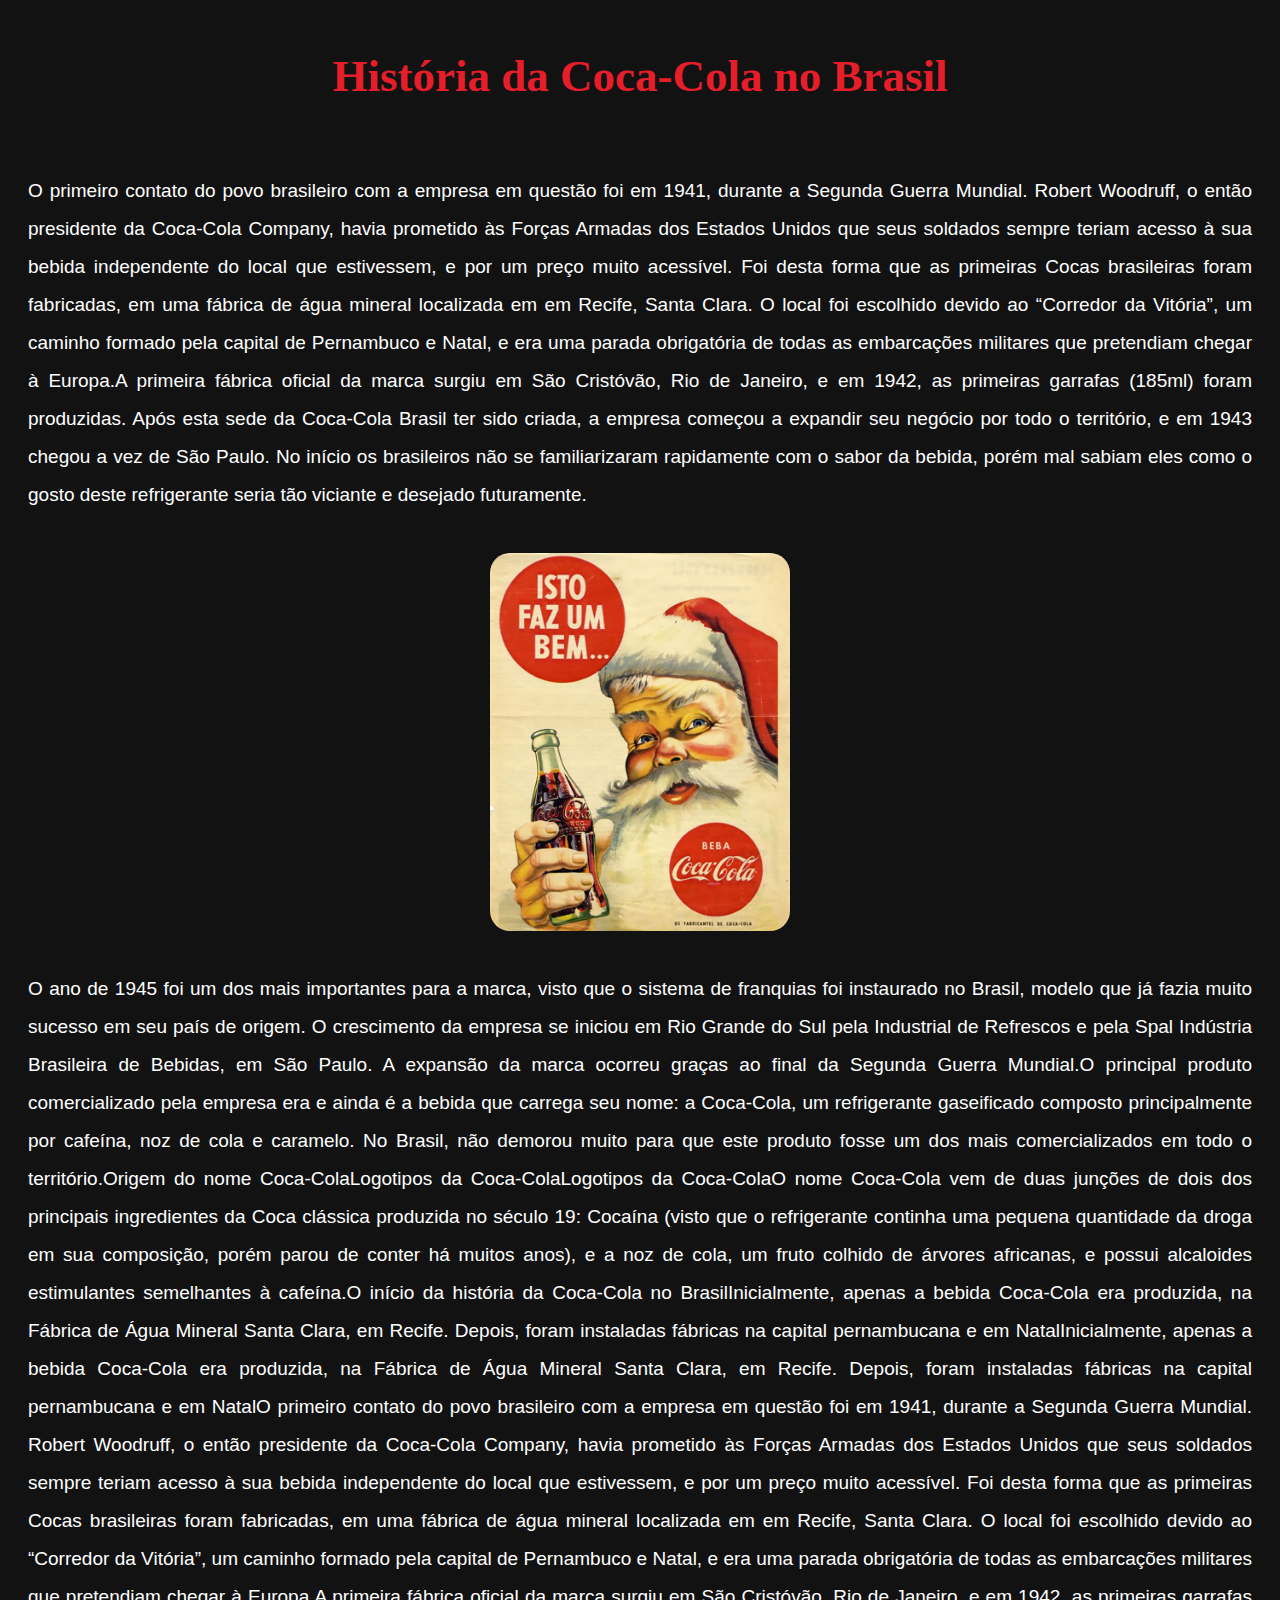
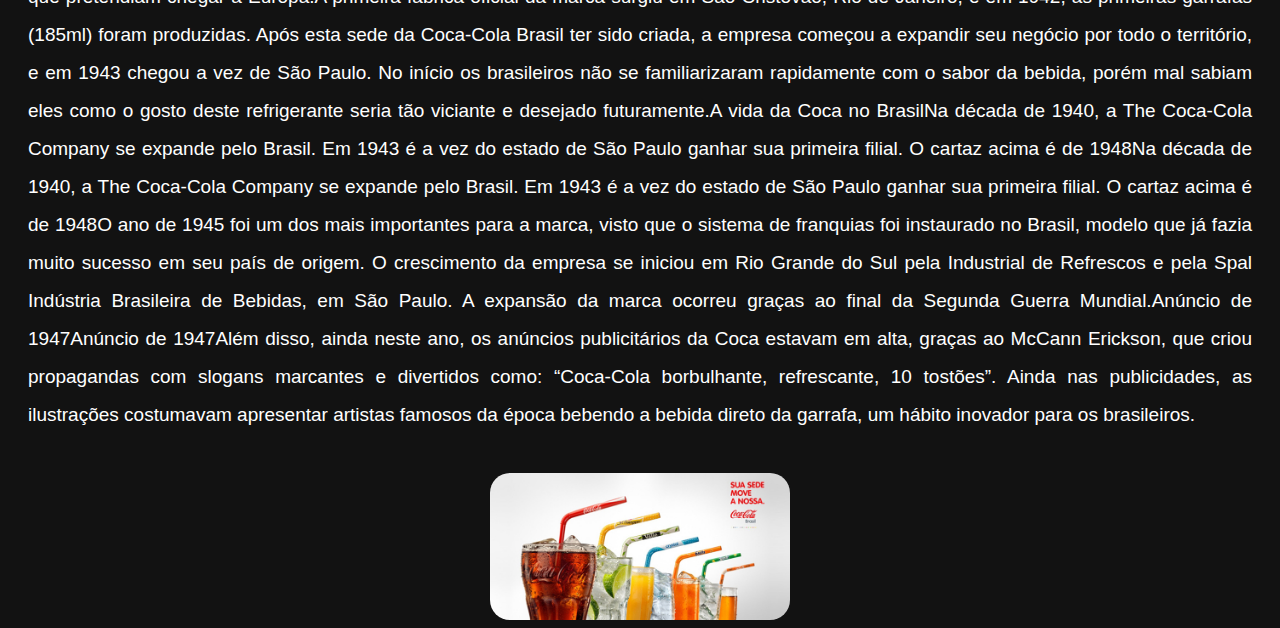
<file: brasa.html>
<!DOCTYPE html>
<html lang="pt-BR">
<head>
    <meta charset="UTF-8">
    <meta http-equiv="X-UA-Compatible" content="IE=edge">
    <meta name="viewport" content="width=device-width, initial-scale=1.0">
    <title>Coca-Cola no Brasil</title>
    <link rel="stylesheet" href="brasa.css">
</head>
<body>
    <h1>História da Coca-Cola no Brasil</h1>
   <p>O primeiro contato do povo brasileiro com a empresa em questão foi em 1941, durante a Segunda Guerra Mundial. Robert Woodruff, o então presidente da Coca-Cola Company, havia prometido às Forças Armadas dos Estados Unidos que seus soldados sempre teriam acesso à sua bebida independente do local que estivessem, e por um preço muito acessível. Foi desta forma que as primeiras Cocas brasileiras foram fabricadas, em uma fábrica de água mineral localizada em em Recife, Santa Clara. O local foi escolhido devido ao “Corredor da Vitória”, um caminho formado pela capital de Pernambuco e Natal, e era uma parada obrigatória de todas as embarcações militares que pretendiam chegar à Europa.A primeira fábrica oficial da marca surgiu em São Cristóvão, Rio de Janeiro, e em 1942, as primeiras garrafas (185ml) foram produzidas. Após esta sede da Coca-Cola Brasil ter sido criada, a empresa começou a expandir seu negócio por todo o território, e em 1943 chegou a vez de São Paulo. No início os brasileiros não se familiarizaram rapidamente com o sabor da bebida, porém mal sabiam eles como o gosto deste refrigerante seria tão viciante e desejado futuramente. </p>
  <img class=" img" src = "imagens/brasil-1.jpg" alt="">
   <p>O ano de 1945 foi um dos mais importantes para a marca, visto que o sistema de franquias foi instaurado no Brasil, modelo que já fazia muito sucesso em seu país de origem. O crescimento da empresa se iniciou em Rio Grande do Sul pela Industrial de Refrescos e pela Spal Indústria Brasileira de Bebidas, em São Paulo. A expansão da marca ocorreu graças ao final da Segunda Guerra Mundial.O principal produto comercializado pela empresa era e ainda é a bebida que carrega seu nome: a Coca-Cola, um refrigerante gaseificado composto principalmente por cafeína, noz de cola e caramelo. No Brasil, não demorou muito para que este produto fosse um dos mais comercializados em todo o território.Origem do nome Coca-ColaLogotipos da Coca-ColaLogotipos da Coca-ColaO nome Coca-Cola vem de duas junções de dois dos principais ingredientes da Coca clássica produzida no século 19: Cocaína (visto que o refrigerante continha uma pequena quantidade da droga em sua composição, porém parou de conter há muitos anos), e a noz de cola, um fruto colhido de árvores africanas, e possui alcaloides estimulantes semelhantes à cafeína.O início da história da Coca-Cola no BrasilInicialmente, apenas a bebida Coca-Cola era produzida, na Fábrica de Água Mineral Santa Clara, em Recife. Depois, foram instaladas fábricas na capital pernambucana e em NatalInicialmente, apenas a bebida Coca-Cola era produzida, na Fábrica de Água Mineral Santa Clara, em Recife. Depois, foram instaladas fábricas na capital pernambucana e em NatalO primeiro contato do povo brasileiro com a empresa em questão foi em 1941, durante a Segunda Guerra Mundial. Robert Woodruff, o então presidente da Coca-Cola Company, havia prometido às Forças Armadas dos Estados Unidos que seus soldados sempre teriam acesso à sua bebida independente do local que estivessem, e por um preço muito acessível. Foi desta forma que as primeiras Cocas brasileiras foram fabricadas, em uma fábrica de água mineral localizada em em Recife, Santa Clara. O local foi escolhido devido ao “Corredor da Vitória”, um caminho formado pela capital de Pernambuco e Natal, e era uma parada obrigatória de todas as embarcações militares que pretendiam chegar à Europa.A primeira fábrica oficial da marca surgiu em São Cristóvão, Rio de Janeiro, e em 1942, as primeiras garrafas (185ml) foram produzidas. Após esta sede da Coca-Cola Brasil ter sido criada, a empresa começou a expandir seu negócio por todo o território, e em 1943 chegou a vez de São Paulo. No início os brasileiros não se familiarizaram rapidamente com o sabor da bebida, porém mal sabiam eles como o gosto deste refrigerante seria tão viciante e desejado futuramente.A vida da Coca no BrasilNa década de 1940, a The Coca-Cola Company se expande pelo Brasil. Em 1943 é a vez do estado de São Paulo ganhar sua primeira filial. O cartaz acima é de 1948Na década de 1940, a The Coca-Cola Company se expande pelo Brasil. Em 1943 é a vez do estado de São Paulo ganhar sua primeira filial. O cartaz acima é de 1948O ano de 1945 foi um dos mais importantes para a marca, visto que o sistema de franquias foi instaurado no Brasil, modelo que já fazia muito sucesso em seu país de origem. O crescimento da empresa se iniciou em Rio Grande do Sul pela Industrial de Refrescos e pela Spal Indústria Brasileira de Bebidas, em São Paulo. A expansão da marca ocorreu graças ao final da Segunda Guerra Mundial.Anúncio de 1947Anúncio de 1947Além disso, ainda neste ano, os anúncios publicitários da Coca estavam em alta, graças ao McCann Erickson, que criou propagandas com slogans marcantes e divertidos como: “Coca-Cola borbulhante, refrescante, 10 tostões”. Ainda nas publicidades, as ilustrações costumavam apresentar artistas famosos da época bebendo a bebida direto da garrafa, um hábito inovador para os brasileiros. </p>
   <img class="img-2" src="imagens/brasil-2.jpg" alt="">
</body>
</html>
</file>
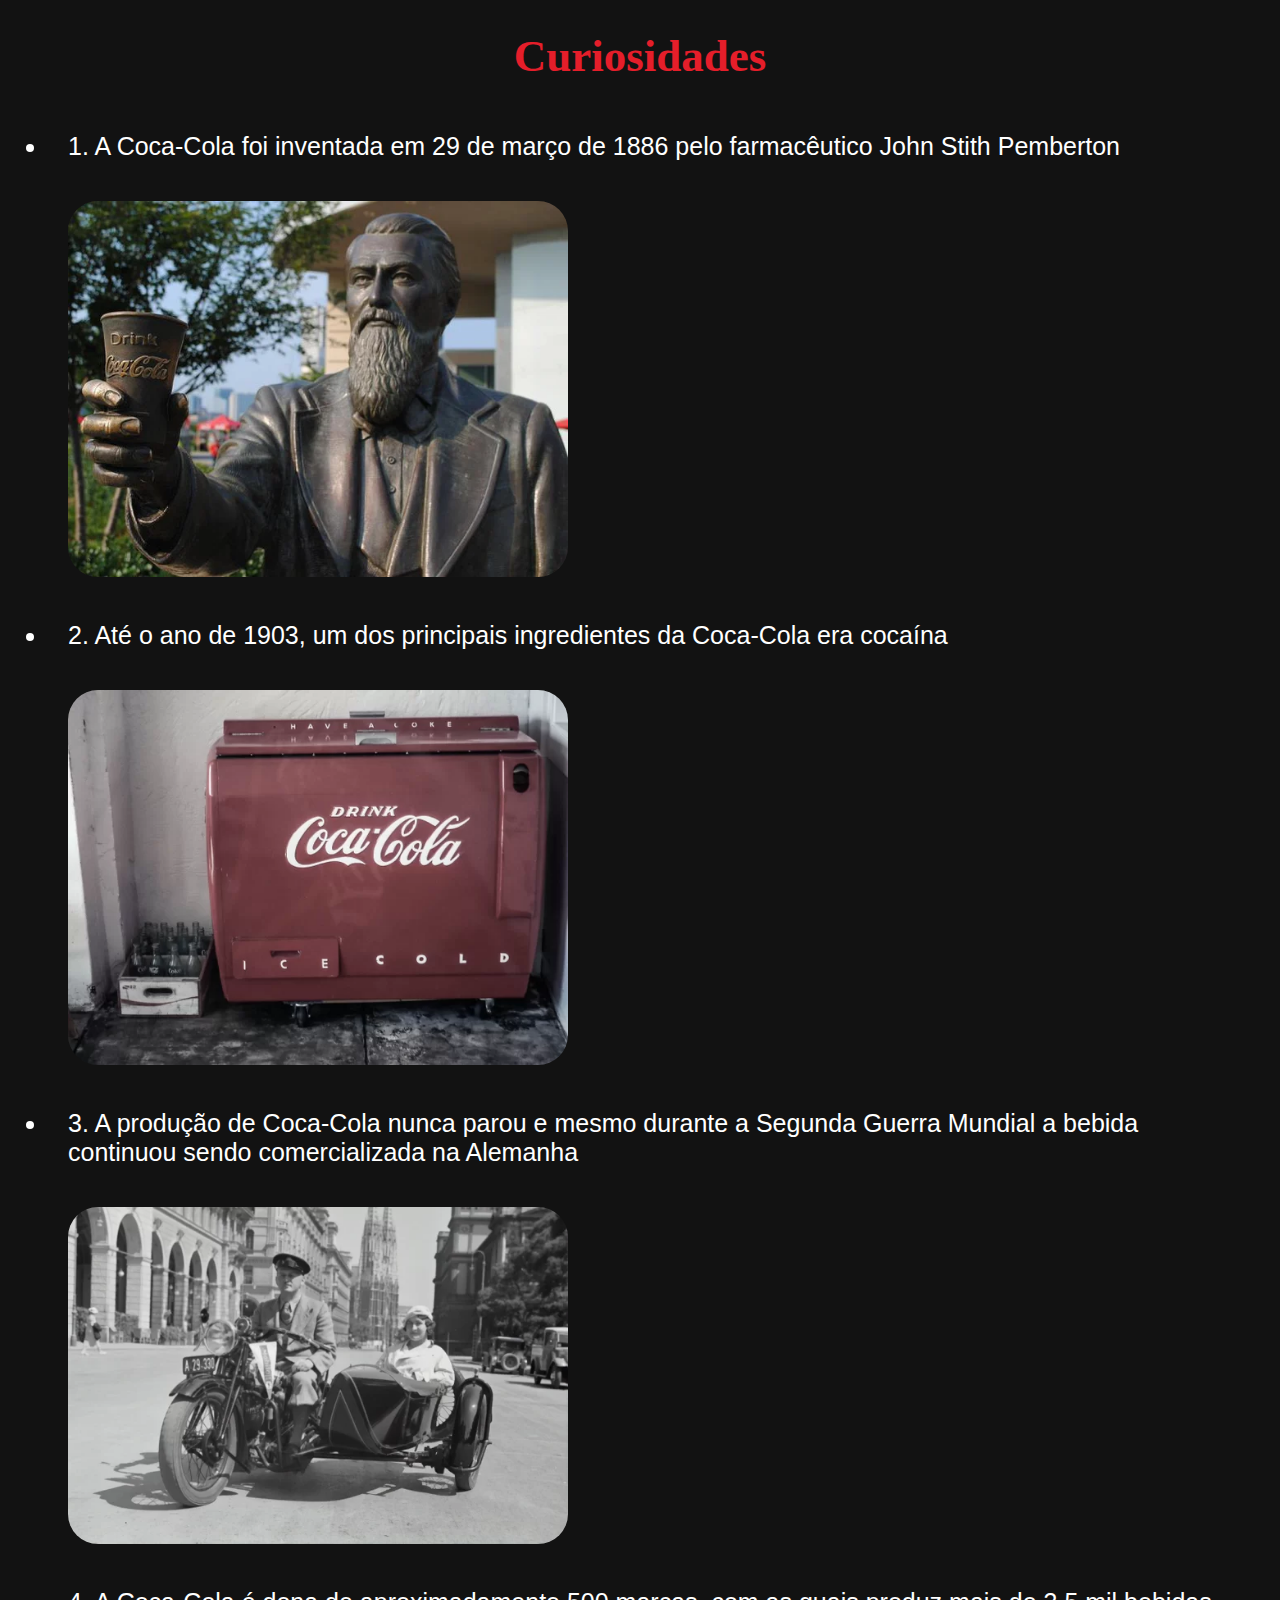
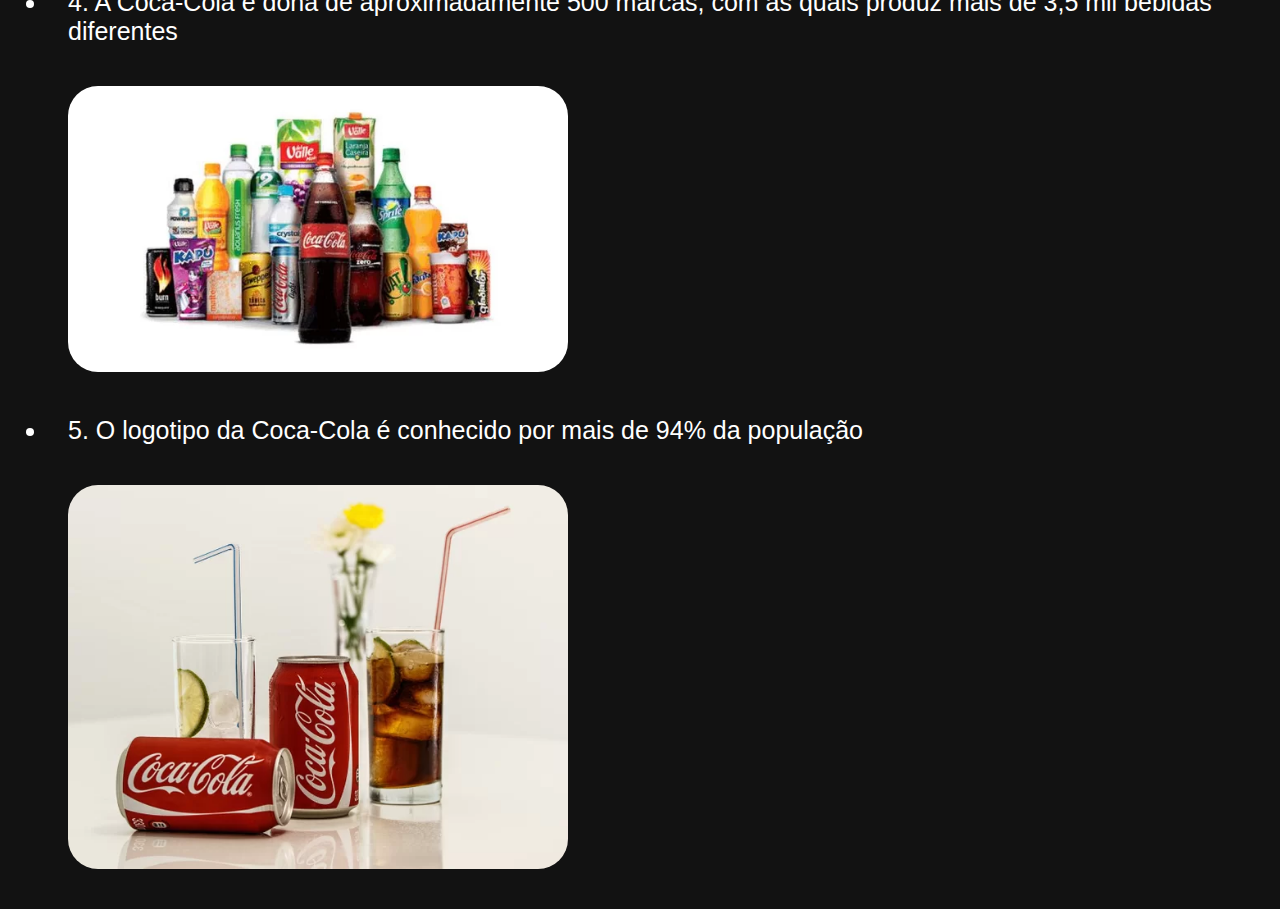
<file: curiosidades.html>
<!DOCTYPE html>
<html lang="pt-BR">
<head>
    <meta charset="UTF-8">
    <meta http-equiv="X-UA-Compatible" content="IE=edge">
    <meta name="viewport" content="width=device-width, initial-scale=1.0">
    <title>Curiosidades</title>
    <link rel="stylesheet" href="curio.css">
</head>
<body>
    <div>
        <h1>Curiosidades</h1>
        <ul>
            <li>1. A Coca-Cola foi inventada em 29 de março de 1886 pelo farmacêutico John Stith Pemberton
            </li>
            <img src="imagens/curio-1.webp" alt="">
            <li>2. Até o ano de 1903, um dos principais ingredientes da Coca-Cola era cocaína </li>
            <img src="imagens/curio-2.webp" alt="">
            <li>3. A produção de Coca-Cola nunca parou e mesmo durante a Segunda Guerra Mundial a bebida continuou sendo comercializada na Alemanha  </li>
            <img src="imagens/curio-3.webp" alt="">
            <li> 4. A Coca-Cola é dona de aproximadamente 500 marcas, com as quais produz mais de 3,5 mil bebidas diferentes</li>
            <img src="imagens/curio-4.webp" alt="">
            <li> 5. O logotipo da Coca-Cola é conhecido por mais de 94% da população</li>
            <img src="imagens/curio-5.webp" alt="">
        </ul>
    </div>
</body>
</html>
</file>
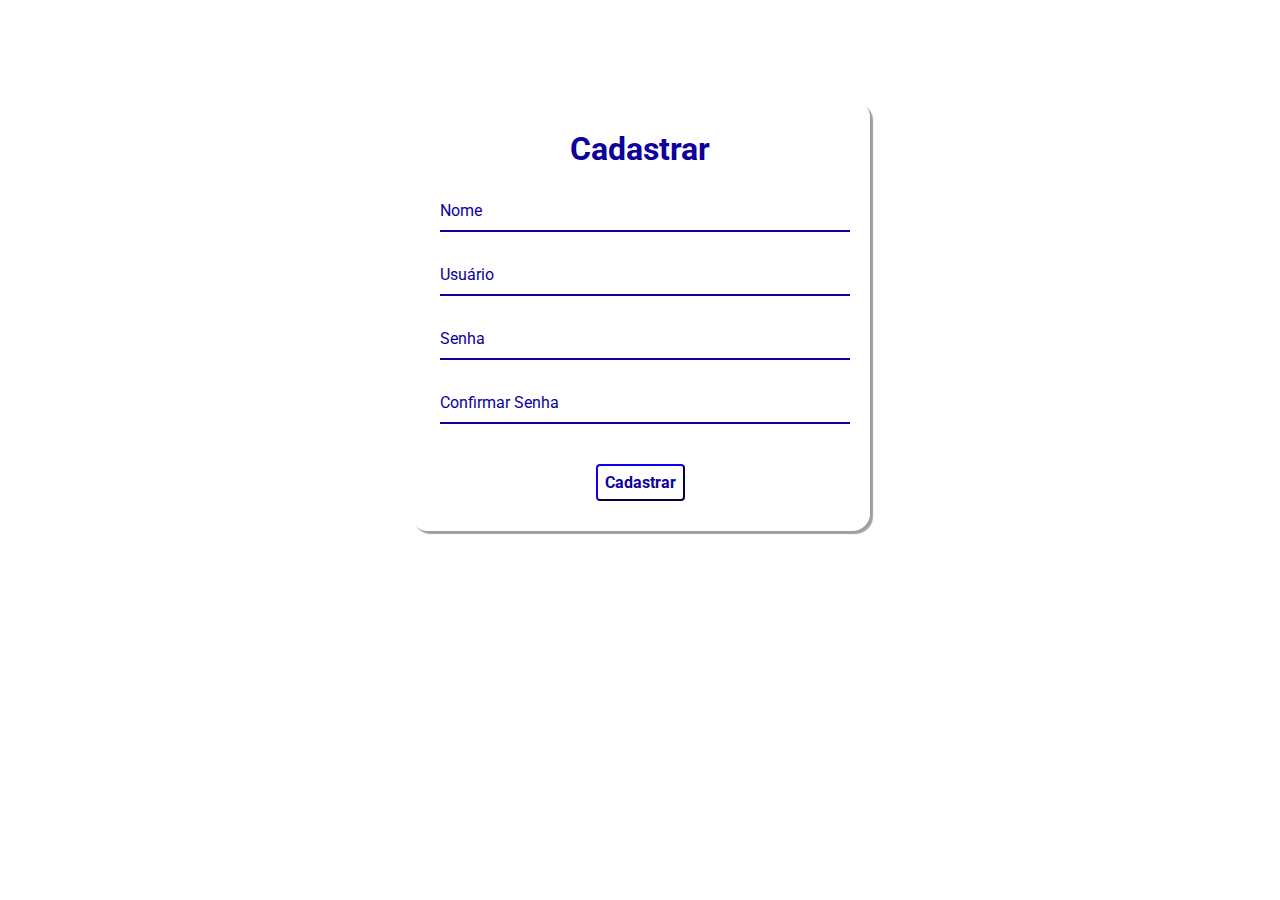
<file: franquia.html>
<!DOCTYPE html>
<html lang="pt-br">
<head>
    <meta charset="UTF-8">
    <meta http-equiv="X-UA-Compatible" content="IE=edge">
    <meta name="viewport" content="width=device-width, initial-scale=1.0">
    <link rel="stylesheet" href="franquia.css">
    <script defer src="scrpit.js"></script>
    <title>Franquia</title>
</head>
<body>
    <div class='container'>
        <div class='card'>
          <h1> Cadastrar </h1>
          
          <div id='msgError'></div>
          <div id='msgSuccess'></div>
          
                  <div class="label-float">
                     <input type="text" id="nome" placeholder=" " required>
                     <label id="labelNome" for="nome">Nome</label>
                  </div>
      
                  <div class="label-float">
                     <input type="text" id="usuario" placeholder=" " required>
                     <label id="labelUsuario" for="usuario">Usuário</label>
                  </div>
                  
                  <div class="label-float">
                     <input type="password" id="senha" placeholder=" " required>
                     <label id="labelSenha" for="senha">Senha</label>
                     <i id="verSenha" class="fa fa-eye" aria-hidden="true"></i>
                     
                  </div>
      
                  <div class="label-float">
                     <input type="password" id="confirmSenha" placeholder=" " required>
                     <label id="labelConfirmSenha" for="confirmSenha">Confirmar Senha</label>
                     <i id="verConfirmSenha" class="fa fa-eye" aria-hidden="true"></i>
                  </div>
                  
                  <div class='justify-center'>
                     <button onclick='cadastrar()'>Cadastrar</button>
                  </div>
      
          
        </div>
        </div>
</body>
</html>
</file>
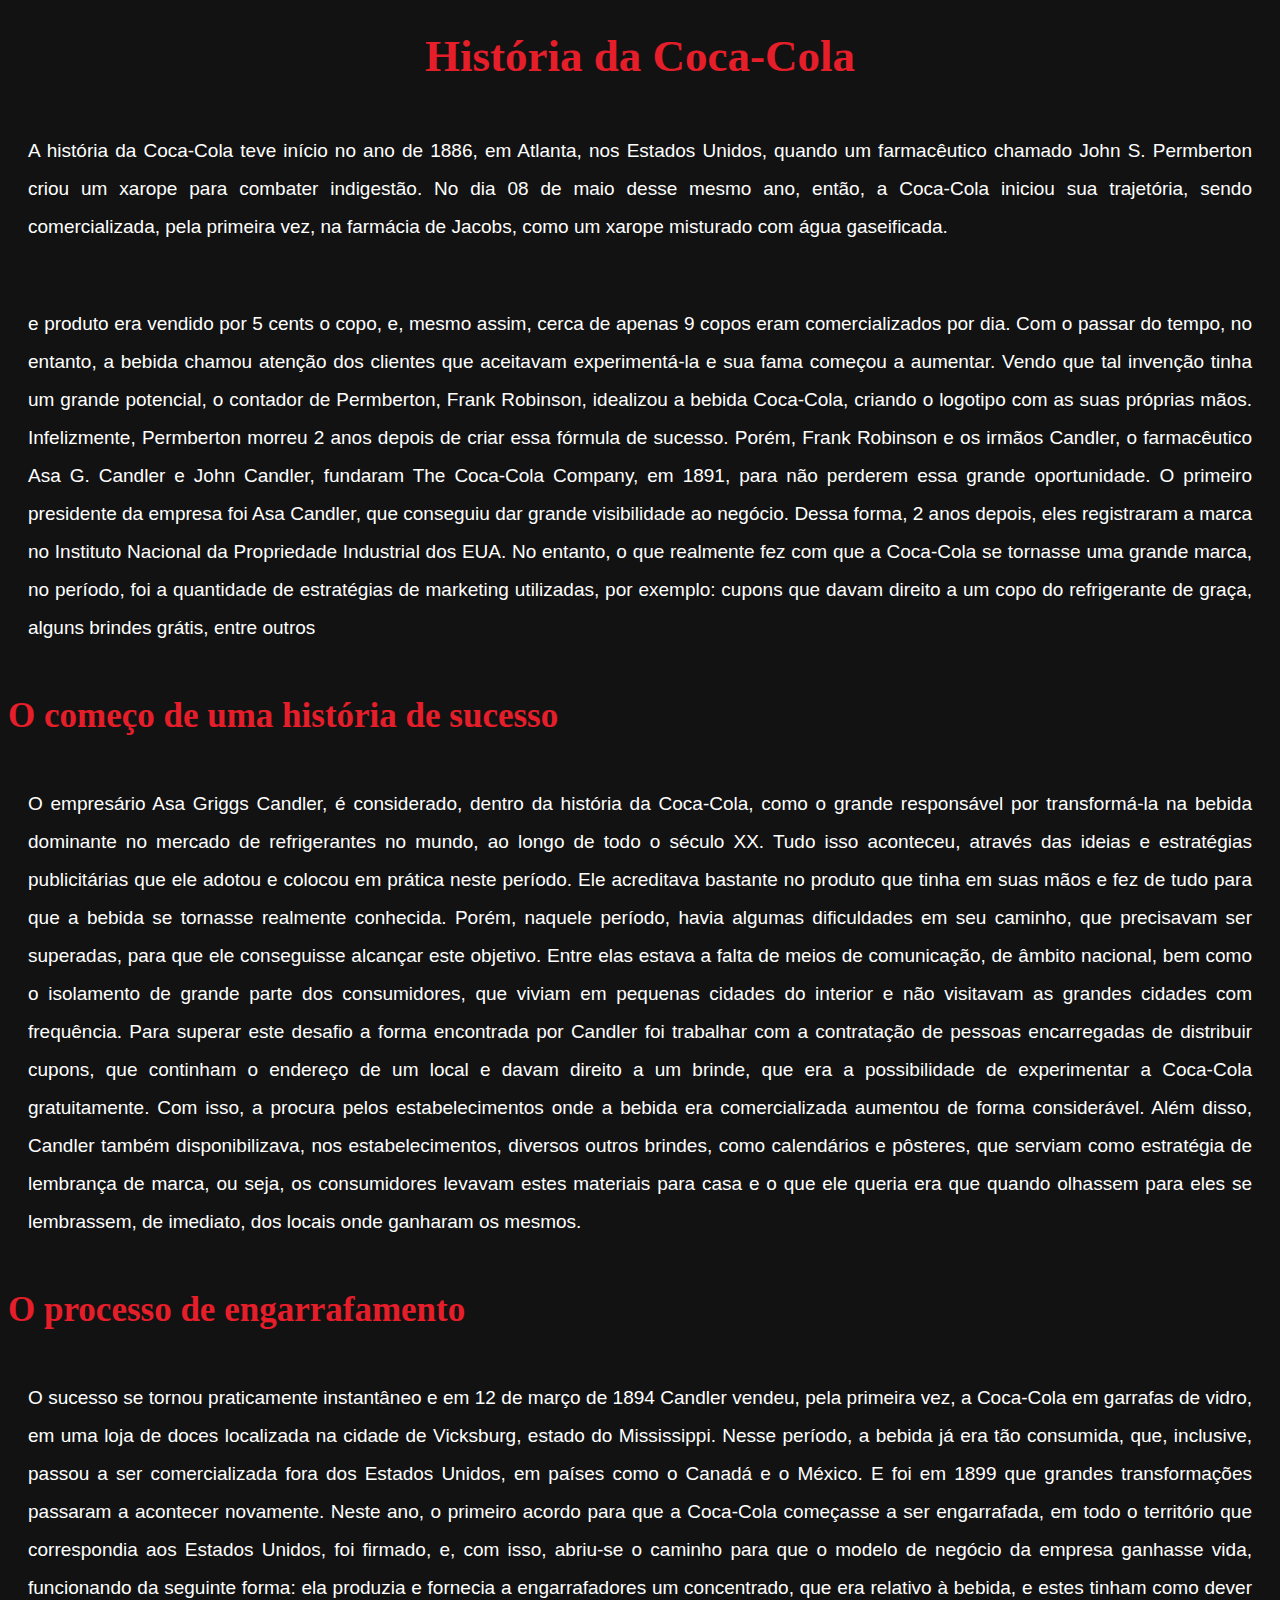
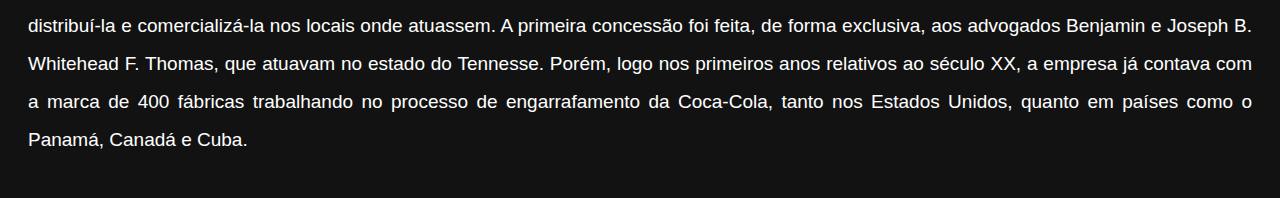
<file: home.html>
<!DOCTYPE html>
<html lang="pt-BR">
<head>
    <meta charset="UTF-8">
    <meta http-equiv="X-UA-Compatible" content="IE=edge">
    <meta name="viewport" content="width=device-width, initial-scale=1.0">
    <title>Ínicio</title>
    <link rel="stylesheet" href="home.css">
</head>
<body>
    <div class="home">
        <h1>História da Coca-Cola</h1>
        <p>A história da Coca-Cola teve início no ano de 1886, em Atlanta, nos Estados Unidos, quando um farmacêutico chamado John S. Permberton criou um xarope para combater indigestão.

            No dia 08 de maio desse mesmo ano, então, a Coca-Cola iniciou sua trajetória, sendo comercializada, pela primeira vez, na farmácia de Jacobs, como um xarope misturado com água gaseificada.</p>
            <p>e produto era vendido por 5 cents o copo, e, mesmo assim, cerca de apenas 9 copos eram comercializados por dia. Com o passar do tempo, no entanto, a bebida chamou atenção dos clientes que aceitavam experimentá-la e sua fama começou a aumentar.

                Vendo que tal invenção tinha um grande potencial, o contador de Permberton, Frank Robinson, idealizou a bebida Coca-Cola, criando o logotipo com as suas próprias mãos. Infelizmente, Permberton morreu 2 anos depois de criar essa fórmula de sucesso.
                
                Porém, Frank Robinson e os irmãos Candler, o farmacêutico Asa G. Candler e John Candler, fundaram The Coca-Cola Company, em 1891, para não perderem essa grande oportunidade.
                
                O primeiro presidente da empresa foi Asa Candler, que conseguiu dar grande visibilidade ao negócio. Dessa forma, 2 anos depois, eles registraram a marca no Instituto Nacional da Propriedade Industrial dos EUA.
                
                No entanto, o que realmente fez com que a Coca-Cola se tornasse uma grande marca, no período, foi a quantidade de estratégias de marketing utilizadas, por exemplo: cupons que davam direito a um copo do refrigerante de graça, alguns brindes grátis, entre outros</p>

                <h2>O começo de uma história de sucesso</h2>

                <p>O empresário Asa Griggs Candler, é considerado, dentro da história da Coca-Cola, como o grande responsável por transformá-la na bebida dominante no mercado de refrigerantes no mundo, ao longo de todo o século XX. Tudo isso aconteceu, através das ideias e estratégias publicitárias que ele adotou e colocou em prática neste período.

                    Ele acreditava bastante no produto que tinha em suas mãos e fez de tudo para que a bebida se tornasse realmente conhecida. Porém, naquele período, havia algumas dificuldades em seu caminho, que precisavam ser superadas, para que ele conseguisse alcançar este objetivo. Entre elas estava a falta de meios de comunicação, de âmbito nacional, bem como o isolamento de grande parte dos consumidores, que viviam em pequenas cidades do interior e não visitavam as grandes cidades com frequência.
                    
                    Para superar este desafio a forma encontrada por Candler foi trabalhar com a contratação de pessoas encarregadas de distribuir cupons, que continham o endereço de um local e davam direito a um brinde, que era a possibilidade de experimentar a Coca-Cola gratuitamente. Com isso, a procura pelos estabelecimentos onde a bebida era comercializada aumentou de forma considerável.
                    
                    Além disso, Candler também disponibilizava, nos estabelecimentos, diversos outros brindes, como calendários e pôsteres, que serviam como estratégia de lembrança de marca, ou seja, os consumidores levavam estes materiais para casa e o que ele queria era que quando olhassem para eles se lembrassem, de imediato, dos locais onde ganharam os mesmos.</p>

                    <h2>O processo de engarrafamento</h2>

                    <p>O sucesso se tornou praticamente instantâneo e em 12 de março de 1894 Candler vendeu, pela primeira vez, a Coca-Cola em garrafas de vidro, em uma loja de doces localizada na cidade de Vicksburg, estado do Mississippi. Nesse período, a bebida já era tão consumida, que, inclusive, passou a ser comercializada fora dos Estados Unidos, em países como o Canadá e o México.

                        E foi em 1899 que grandes transformações passaram a acontecer novamente. Neste ano, o primeiro acordo para que a Coca-Cola começasse a ser engarrafada, em todo o território que correspondia aos Estados Unidos, foi firmado, e, com isso, abriu-se o caminho para que o modelo de negócio da empresa ganhasse vida, funcionando da seguinte forma: ela produzia e fornecia a engarrafadores um concentrado, que era relativo à bebida, e estes tinham como dever distribuí-la e comercializá-la nos locais onde atuassem.
                        
                        A primeira concessão foi feita, de forma exclusiva, aos advogados Benjamin e Joseph B. Whitehead F. Thomas, que atuavam no estado do Tennesse. Porém, logo nos primeiros anos relativos ao século XX, a empresa já contava com a marca de 400 fábricas trabalhando no processo de engarrafamento da Coca-Cola, tanto nos Estados Unidos, quanto em países como o Panamá, Canadá e Cuba.</p>
                
    </div>
</body>
</html>
</file>
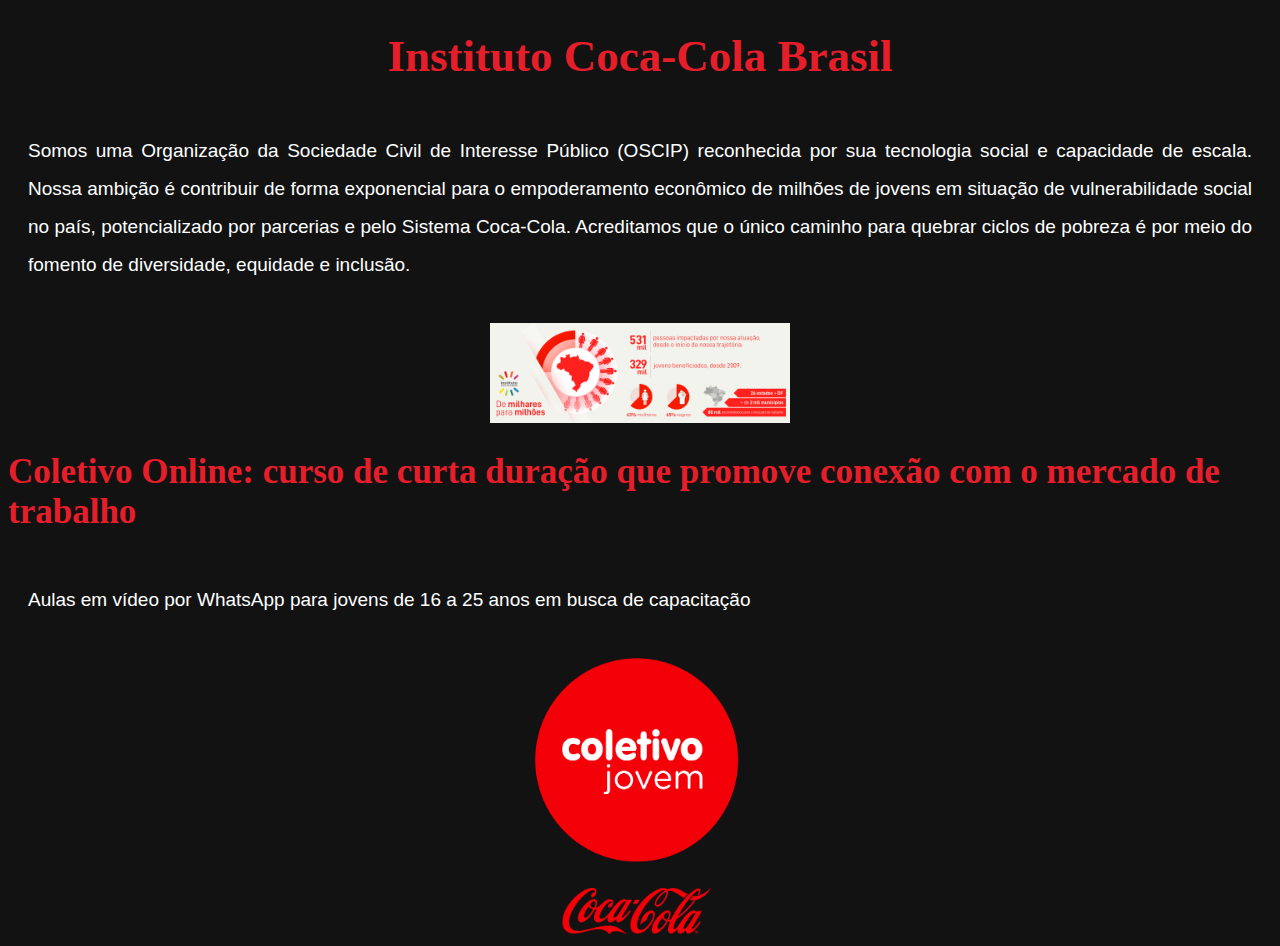
<file: inst.html>
<!DOCTYPE html>
<html lang="pt-BR">
<head>
    <meta charset="UTF-8">
    <meta http-equiv="X-UA-Compatible" content="IE=edge">
    <meta name="viewport" content="width=device-width, initial-scale=1.0">
    <title>Instituto</title>
    <link rel="stylesheet" href="inst.css">
</head>
<body>
    <h1>Instituto Coca-Cola Brasil</h1>
    <p>Somos uma Organização da Sociedade Civil de Interesse Público (OSCIP) reconhecida por sua tecnologia social e capacidade de escala. Nossa ambição é contribuir de forma exponencial para o empoderamento econômico de milhões de jovens em situação de vulnerabilidade social no país, potencializado por parcerias e pelo Sistema Coca-Cola. Acreditamos que o único caminho para quebrar ciclos de pobreza é por meio do fomento de diversidade, equidade e inclusão.</p>
    <img class="img" src="imagens/inst-1.png" alt="">
    <h2>Coletivo Online: curso de curta duração que promove conexão com o mercado de trabalho </h2>
    <p>Aulas em vídeo por WhatsApp para jovens de 16 a 25 anos em busca de capacitação</p>
   <img class="img-2" src="imagens/inst-2.png" alt="">

</body>
</html>
</file>
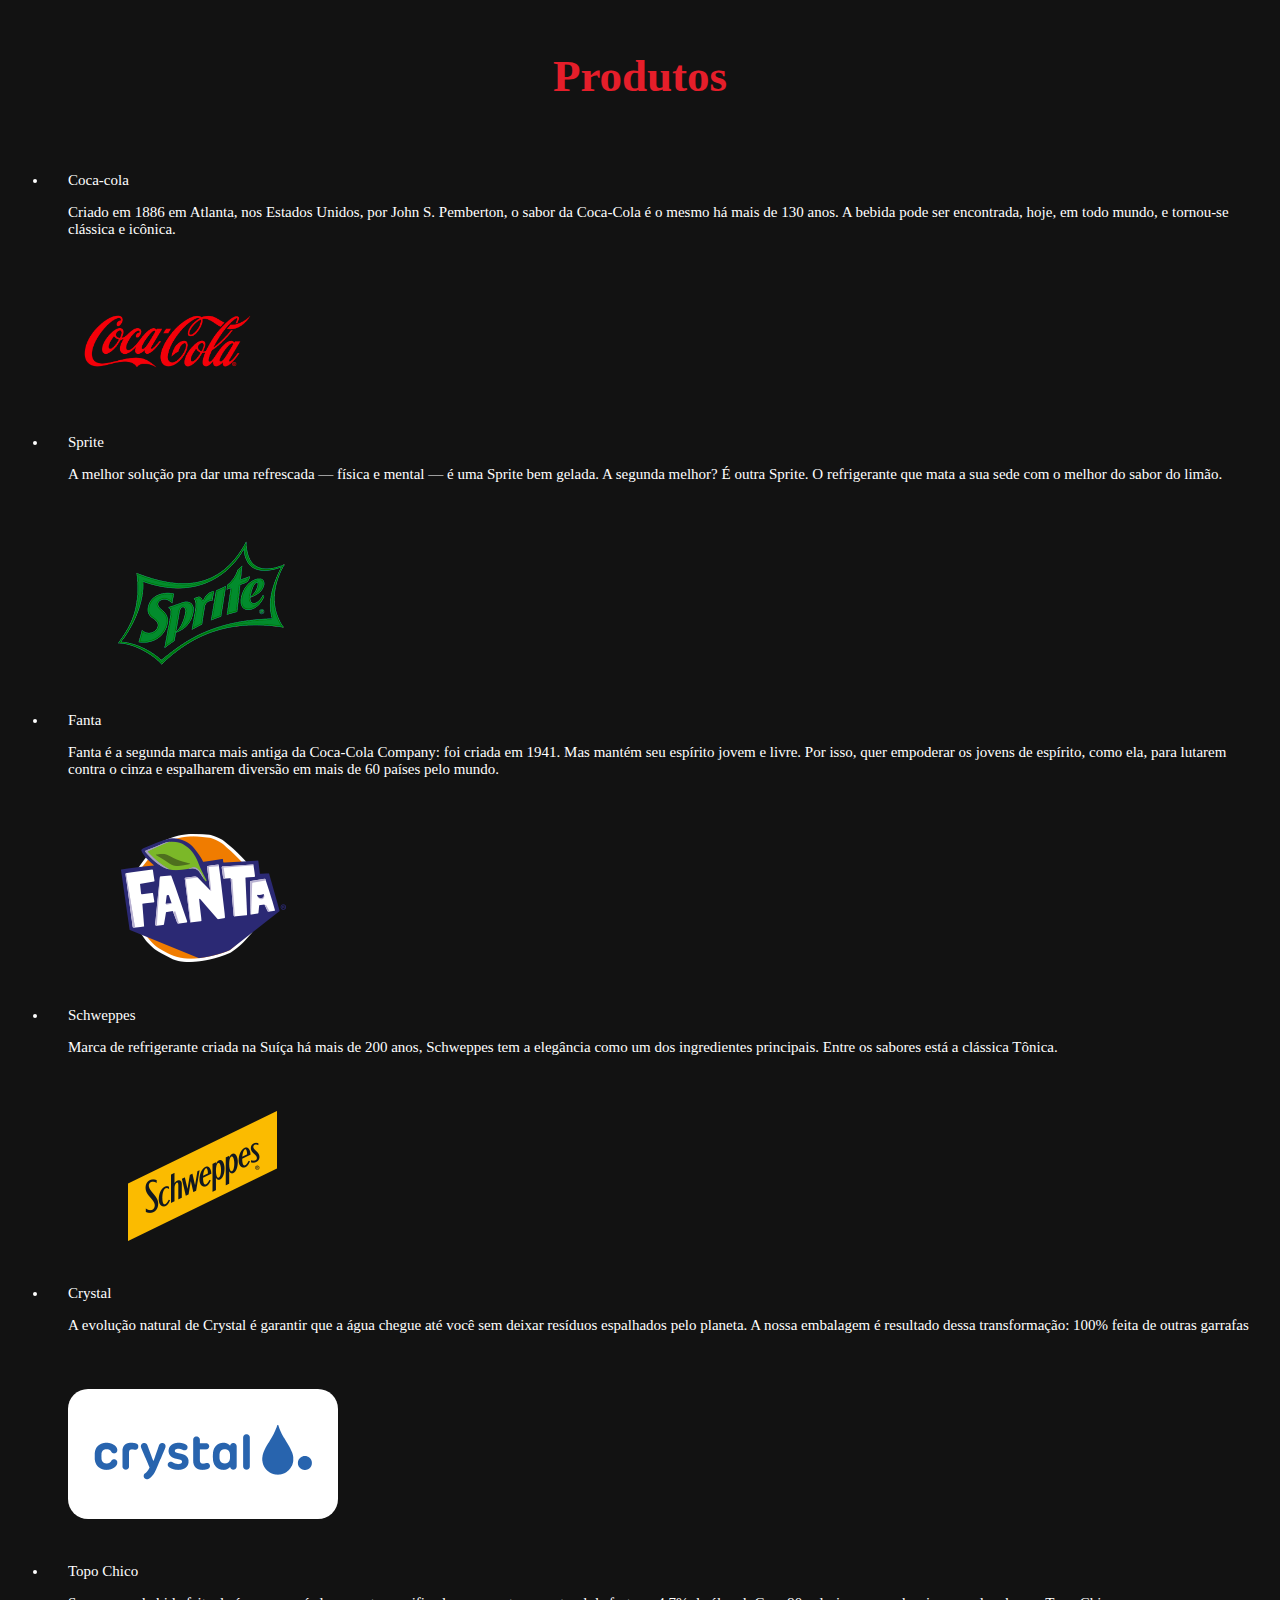
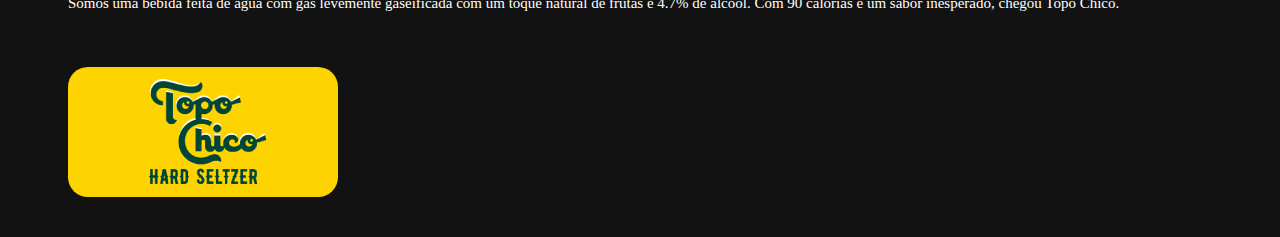
<file: produtos.html>
<!DOCTYPE html>
<html lang="pt-BR">
<head>
    <meta charset="UTF-8">
    <meta http-equiv="X-UA-Compatible" content="IE=edge">
    <meta name="viewport" content="width=device-width, initial-scale=1.0">
    <title>Produtos</title>
    <link rel="stylesheet" href="produtos.css">
</head>
<body>
    <h1>Produtos</h1>
    <ul>
        <li>Coca-cola
            <p>Criado em 1886 em Atlanta, nos Estados Unidos, por John S. Pemberton, o sabor da Coca-Cola é o mesmo há mais de 130 anos. A bebida pode ser encontrada, hoje, em todo mundo, e tornou-se clássica e icônica.</p>
        </li>
        <img src="imagens/produto-1.png" alt="" class="coca">
        <li>Sprite <p>
            A melhor solução pra dar uma refrescada — física e mental — é uma Sprite bem gelada. A segunda melhor? É outra Sprite. O refrigerante que mata a sua sede com o melhor do sabor do limão.
        </p></li>
        <img src="imagens/sprit-2.png" alt="">
        <li>Fanta <p>
            Fanta é a segunda marca mais antiga da Coca-Cola Company: foi criada em 1941. Mas mantém seu espírito jovem e livre. Por isso, quer empoderar os jovens de espírito, como ela, para lutarem contra o cinza e espalharem diversão em mais de 60 países pelo mundo.
        </p></li>
        <img src="imagens/fanta-3.png" alt="">
        <li>Schweppes <p>
            Marca de refrigerante criada na Suíça há mais de 200 anos, Schweppes tem a elegância como um dos ingredientes principais. Entre os sabores está a clássica Tônica.
        </p></li>
        <img src="imagens/schweppes-3.png" alt="">
        <li>Crystal <p>
            A evolução natural de Crystal é garantir que a água chegue até você sem deixar resíduos espalhados pelo planeta. A nossa embalagem é resultado dessa transformação: 100% feita de outras garrafas
        </p></li>
        <img src="imagens/crystal-4.png" alt="">
        <li>Topo Chico <p>
            Somos uma bebida feita de água com gás levemente gaseificada com um toque natural de frutas e 4.7% de álcool. Com 90 calorias e um sabor inesperado, chegou Topo Chico.
        </p></li>
        <img src="imagens/Topo chico-5.png" alt="">
    </ul>
</body>
</html>
</file>
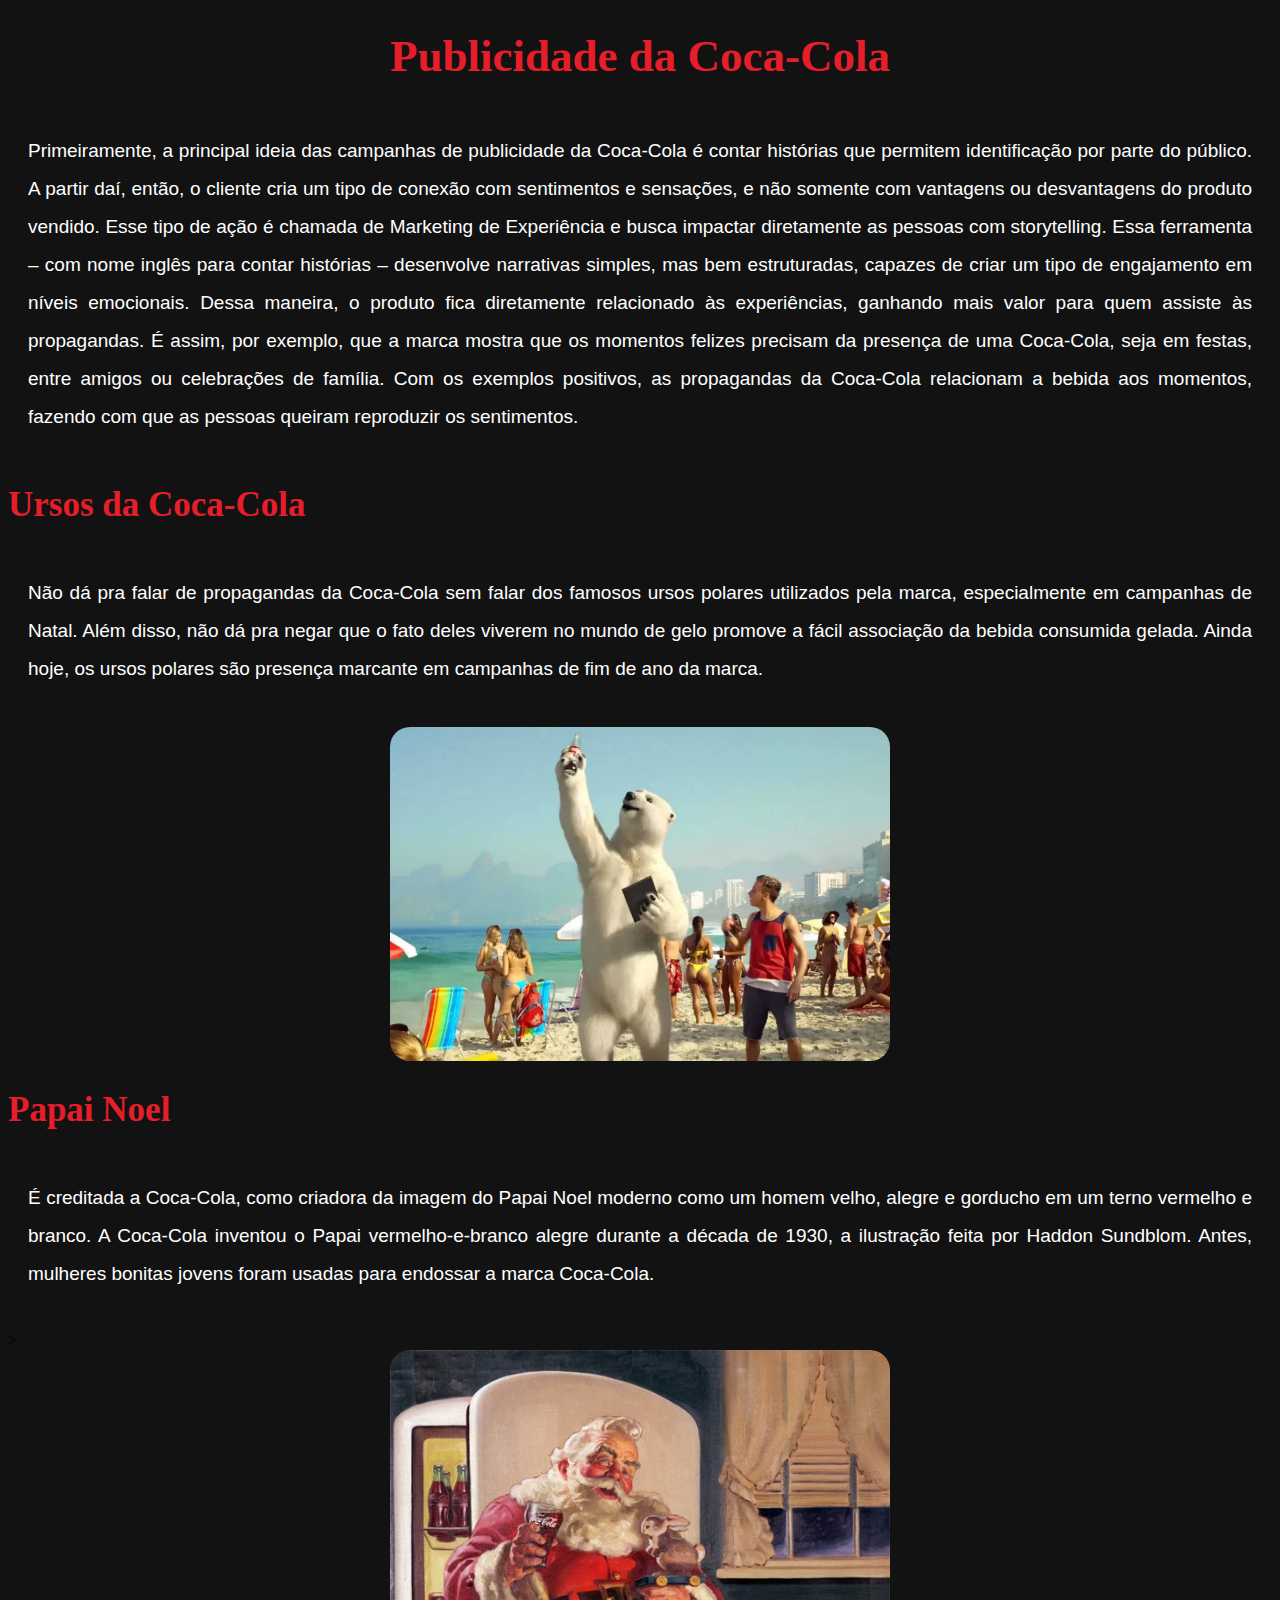
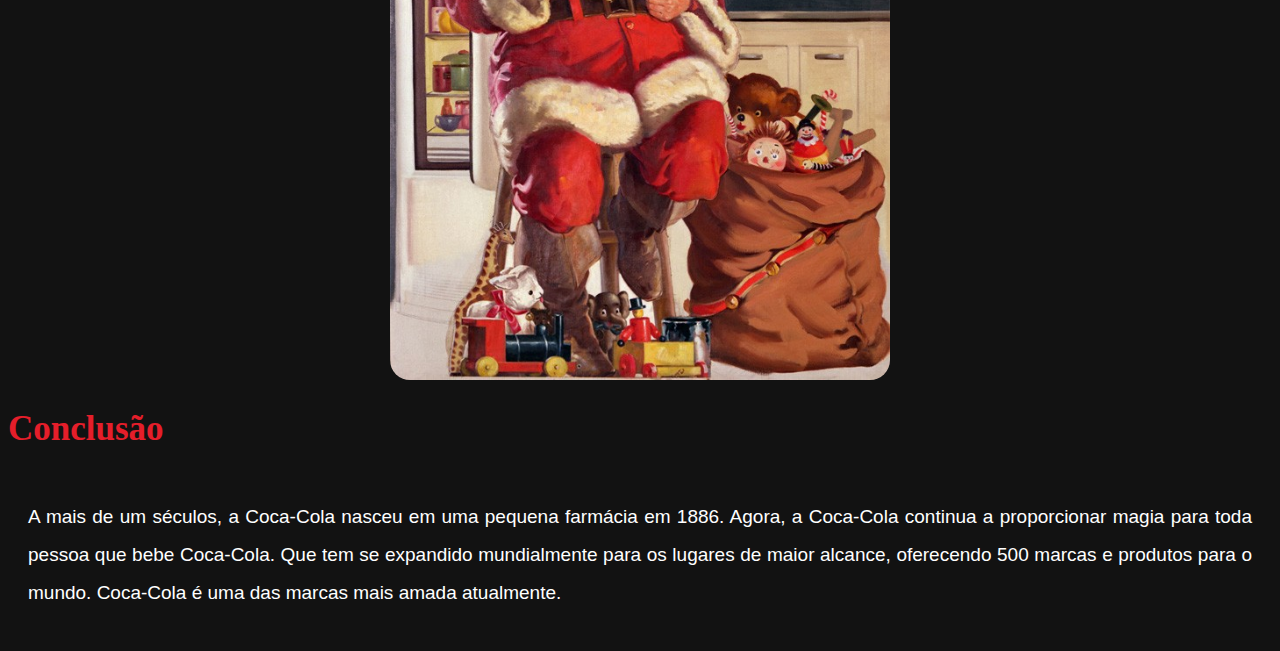
<file: publi.html>
<!DOCTYPE html>
<html lang="pt-BR">
<head>
    <meta charset="UTF-8">
    <meta http-equiv="X-UA-Compatible" content="IE=edge">
    <meta name="viewport" content="width=device-width, initial-scale=1.0">
    <title>Publicidade</title>
    <link rel="stylesheet" href="publi.css">
    <link rel="stylesheet" href="scrpit.js">
</head>
<body>
    <h1>Publicidade da Coca-Cola</h1>
    <p>Primeiramente, a principal ideia das campanhas de publicidade da Coca-Cola é contar histórias que permitem identificação por parte do público. A partir daí, então, o cliente cria um tipo de conexão com sentimentos e sensações, e não somente com vantagens ou desvantagens do produto vendido.

        Esse tipo de ação é chamada de Marketing de Experiência e busca impactar diretamente as pessoas com storytelling. Essa ferramenta – com nome inglês para contar histórias – desenvolve narrativas simples, mas bem estruturadas, capazes de criar um tipo de engajamento em níveis emocionais. Dessa maneira, o produto fica diretamente relacionado às experiências, ganhando mais valor para quem assiste às propagandas.
        
        É assim, por exemplo, que a marca mostra que os momentos felizes precisam da presença de uma Coca-Cola, seja em festas, entre amigos ou celebrações de família. Com os exemplos positivos, as propagandas da Coca-Cola relacionam a bebida aos momentos, fazendo com que as pessoas queiram reproduzir os sentimentos.</p>

        <h2>Ursos da Coca-Cola</h2>
        <p>Não dá pra falar de propagandas da Coca-Cola sem falar dos famosos ursos polares utilizados pela marca, especialmente em campanhas de Natal. Além disso, não dá pra negar que o fato deles viverem no mundo de gelo promove a fácil associação da bebida consumida gelada. Ainda hoje, os ursos polares são presença marcante em campanhas de fim de ano da marca.</p>

        <img class="img" src="imagens/urso.webp" alt="">
        <h2>Papai Noel</h2>

        <p> É creditada a Coca-Cola, como criadora da imagem do Papai Noel moderno como um homem velho, alegre e gorducho em um terno vermelho e branco. A Coca-Cola inventou o Papai vermelho-e-branco alegre durante a década de 1930, a ilustração feita por Haddon Sundblom. Antes, mulheres bonitas jovens foram usadas para endossar a marca Coca-Cola.</p>
        ><img class="img-2" src="imagens/papai noel.jpg" alt="">

        <h2>Conclusão</h2>
        <p>A mais de um séculos, a Coca-Cola nasceu em uma pequena farmácia em 1886. Agora, a Coca-Cola continua a proporcionar magia para toda pessoa que bebe Coca-Cola. Que tem se expandido mundialmente para os lugares de maior alcance, oferecendo 500 marcas e produtos para o mundo. Coca-Cola é uma das marcas mais amada atualmente.</p>

 
</body>
</html>
</file>
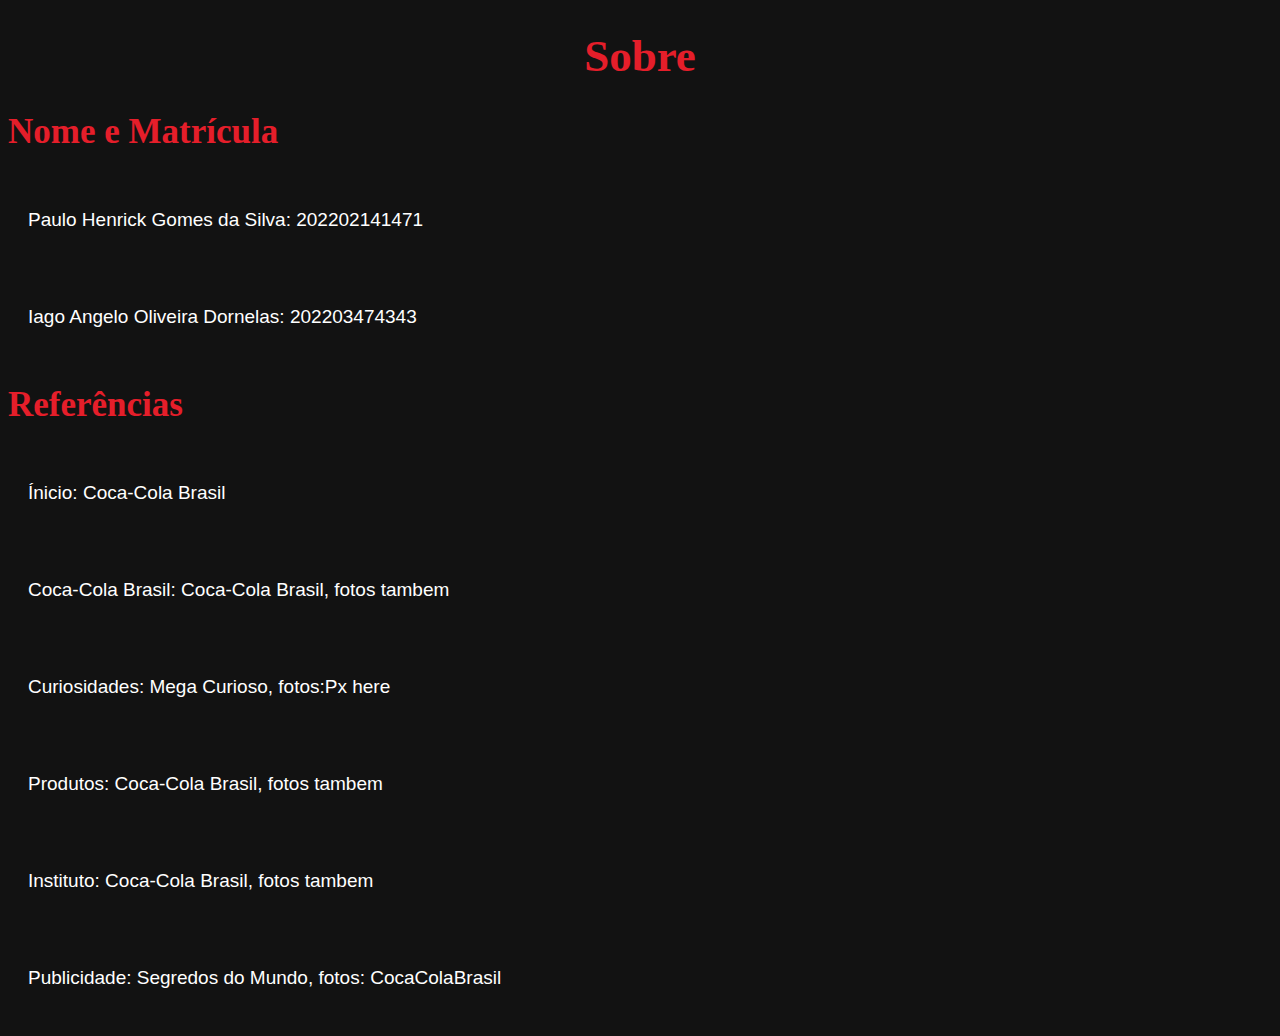
<file: sobre.html>
<!DOCTYPE html>
<html lang="pt-BR">
<head>
    <meta charset="UTF-8">
    <meta http-equiv="X-UA-Compatible" content="IE=edge">
    <meta name="viewport" content="width=device-width, initial-scale=1.0">
    <title>Sobre</title>
    <link rel="stylesheet" href="sobre.css">
</head>
<body>
    <h1>Sobre</h1>
    <h2>Nome e Matrícula</h2>
    <p>Paulo Henrick Gomes da Silva: 202202141471</p>
    <p>Iago Angelo Oliveira Dornelas: 202203474343</p>
    <h2>Referências</h2>
    <p>Ínicio: Coca-Cola Brasil</p>
    <p>Coca-Cola Brasil: Coca-Cola Brasil, fotos tambem</p>
    <p>Curiosidades: Mega Curioso, fotos:Px here
    <p>Produtos: Coca-Cola Brasil, fotos tambem </p>
    <p>Instituto: Coca-Cola Brasil, fotos tambem </p>
    <p>Publicidade: Segredos do Mundo, fotos: CocaColaBrasil</p>
</body>
</html>
</file>
<file: brasa.css>
body{
    background: #121212;
}
body h1{
    color:  #e51e2a;
    text-align: center;
    font-size: 45px;
    padding: 20px;

}
body p{
    color: white;
    font-family: Arial, Helvetica, sans-serif;
    font-size: 19px;
    padding: 20px;
    line-height: 2;
    text-align: justify;
}

body img{
    width: 300px;
    border-radius: 20px;
    
    

    
}

.img{
    display: block;
    margin-left: auto;
    margin-right: auto 
}


.img-2{
    display: block;
    margin-left: auto;
    margin-right: auto 
}
</file>
<file: curio.css>
body{
    background: #121212;
}
div h1{
    color: #e51e2a;
    text-align: center;
    font-size: 45px;
}
div ul li{
    color: white;
    padding: 20px;
    font-size: 25px;
    font-family: Arial, Helvetica, sans-serif;
}

div img{
    padding: 20px;
    border-radius: 50px;
    width: 500px;
}
</file>
<file: franquia.css>
@import url('https://fonts.googleapis.com/css2?family=Roboto:ital,wght@0,100;0,300;0,400;0,500;0,700;0,900;1,100;1,300;1,400;1,500;1,700;1,900&display=swap');

* {
  margin: 0;
  padding: 0;
  font-family: 'Roboto', sans-serif;
}

body {
  background-image: url(https://i.imgur.com/XbRg9D7.png);
  background-repeat: no-repeat;
  background-size: cover;
  background-attachment: fixed
  
}

.container {
  display: flex;
  justify-content: center;
  width: 100%;
  margin-top: 100px;
}

.card {
  background-color: #ffffff80;
  padding: 30px;
  border-radius: 4%;
  box-shadow: 3px 3px 1px 0px #00000060;
  width: 400px;
}

h1{
  text-align: center;
  margin-bottom: 20px;
  color: #0d009c
}

.label-float input{
  width: 100%;
  padding: 5px 5px;
  display: inline-block;
  border: 0;
  border-bottom: 2px solid #0d009c;
  background-color: transparent;
  outline: none;
  min-width: 180px;
  font-size: 16px;
  transition: all .3s ease-out;
  border-radius: 0;
  
}

.label-float{
  position: relative;
  padding-top: 13px;
  margin-top: 5%;
  margin-bottom: 5%;
}

.label-float input:focus{
  border-bottom: 2px solid #4038a0;
}

.label-float label{
  color: #0d009c;
  position: absolute;
  top: 0;
  left: 0;
  margin-top: 13px;
  transition: all .3s ease-out;
}

.label-float input:focus + label,
.label-float input:valid + label{
  font-size: 13px;
  margin-top: 0;
  color: #4038a0
}

button{
  background-color: transparent;
  border-color: #0d009c;
  color: #0d009c;
  padding: 7px;
  font-weight: bold;
  font-size: 12pt;
  margin-top: 20px;
  border-radius: 4px;
  cursor: pointer;
  outline: none;
  transition: all .4s ease-out;
}

button:hover{
  background-color: #0d009c;
  color: #fff;
}

.justify-center{
  display: flex;
  justify-content: center;
}

.fa-eye{
  position: absolute;
  top: 15px;
  right: 10px;
  cursor: pointer;
  color: #0d009c;
}

#msgError{
  text-align: center;
  color: #ff0000;
  background-color: #ffbbbb;
  padding: 10px;
  border-radius: 4px;
  display: none;
}

#msgSuccess{
  text-align: center;
  color: #00bb00;
  background-color: #bbffbe;
  padding: 10px;
  border-radius: 4px;
  display: none;
}
</file>
<file: home.css>
body{
    background:#121212; 
 }

.home h1{
    font-size: 45px;
    color:#e51e2a; 
    text-align: center;

}

.home h2{
    font-size:35px;
    color:#e51e2a; 
    

}
.home p{
    color: white;
    font-family: Arial, Helvetica, sans-serif;
    font-size: 19px;
    padding: 20px;
    line-height: 2;
    text-align: justify;
     }
</file>
<file: inst.css>
body{
    background:#121212; 
}

body h1{
    color:#e51e2a; 
    text-align: center;
    font-size: 45px;
}
body p{
    color: white;
    font-family: Arial, Helvetica, sans-serif;
    font-size: 19px;
    padding: 20px;
    line-height: 2;
    text-align: justify;
} 

body h2{
    color:#e51e2a; 
    font-size: 35px;
}
body img{
    width: 300px;

}

.img{
    display: block;
    margin-left: auto;
    margin-right: auto 
}


.img-2{
    display: block;
    margin-left: auto;
    margin-right: auto
}
</file>
<file: produtos.css>
body{
    background:#121212; 
}

body h1{
    color:#e51e2a;
    text-align: center; 
    font-size: 45px;
    padding: 20px;
}

.coca{
    width: 200px;
}

body ul li{
    color: white;
    padding: 20px;
    font-size: 15px;
    font-family: Georgia, 'Times New Roman', Times, serif;
}
body img{
    padding: 20px;
    border-radius: 40px;
}
</file>
<file: publi.css>
body{
    background:#121212; 
}

body h1{
    color:#e51e2a; 
    text-align: center;
    font-size: 45px;
}
body p{
    color: white;
    font-family: Arial, Helvetica, sans-serif;
    font-size: 19px;
    padding: 20px;
    line-height: 2;
    text-align: justify;
} 

body h2{
    color:#e51e2a; 
    font-size: 35px;
}
body img{
    width: 500px;
    border-radius: 20px;
    
}

.img{
    display: block;
    margin-left: auto;
    margin-right: auto 
}


.img-2{
    display: block;
    margin-left: auto;
    margin-right: auto
}
</file>
<file: sobre.css>
body{
    background:#121212; 
}

body h1{
    color:#e51e2a; 
    text-align: center;
    font-size: 45px;
}
body p{
    color: white;
    font-family: Arial, Helvetica, sans-serif;
    font-size: 19px;
    padding: 20px;
    line-height: 2;
    text-align: justify;
} 

body h2{
    color:#e51e2a; 
    font-size: 35px;
}
</file>
